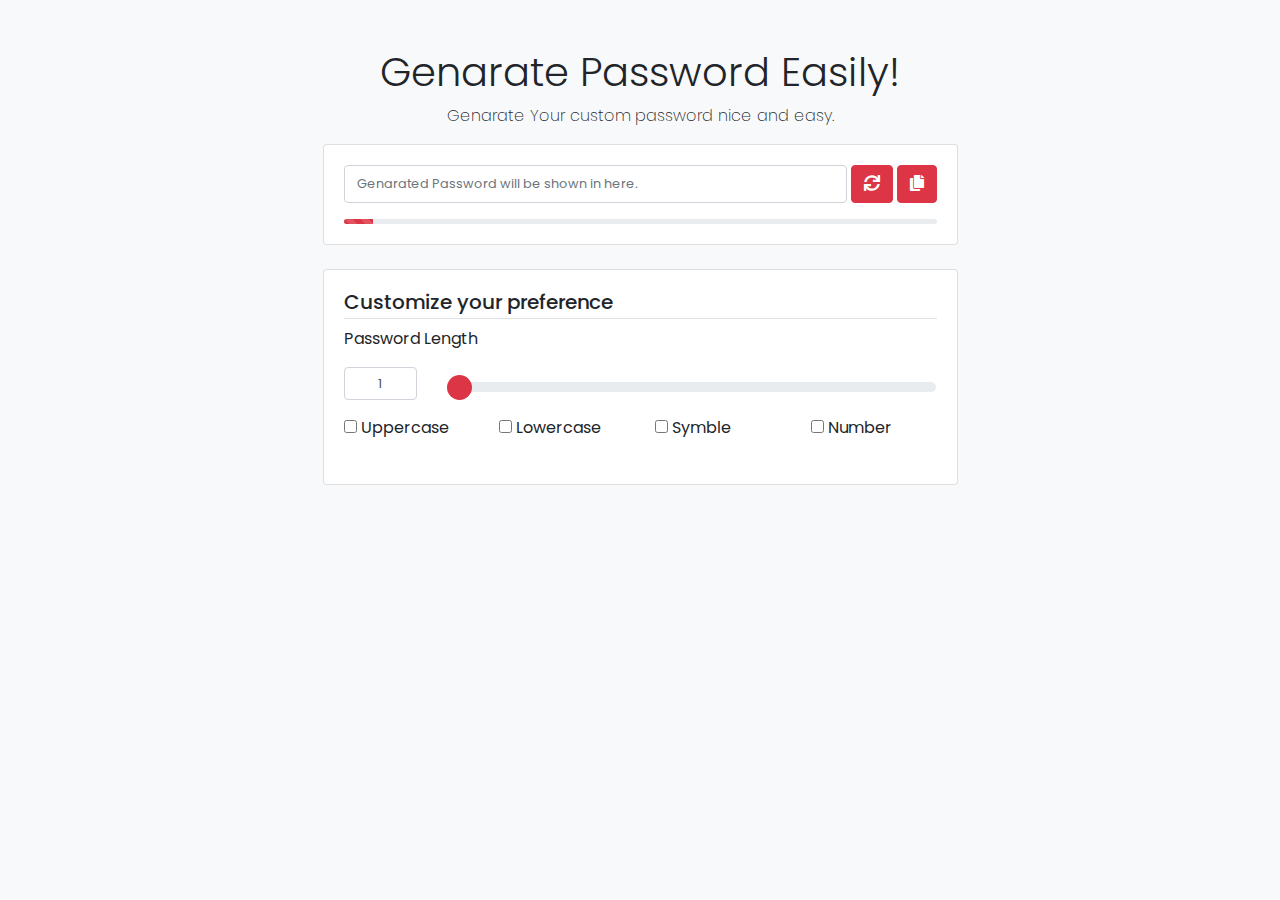
<file: index.html>
<!DOCTYPE html>
<html lang="en">

<head>
  <meta charset="UTF-8">
  <meta name="viewport" content="width=device-width, initial-scale=1.0">
  <meta http-equiv="X-UA-Compatible" content="ie=edge">
  <!-- Bootstrap CSS -->
  <link rel="stylesheet" href="https://stackpath.bootstrapcdn.com/bootstrap/4.1.3/css/bootstrap.min.css">
  <link rel="stylesheet" href="https://pro.fontawesome.com/releases/v5.10.0/css/all.css" />
  <link href="assets\styles\style.css" rel="stylesheet">
  <!-- Favicons -->
  <link rel="icon" href="assets\fabcon\favicon.ico" sizes="32x32" type="image/x-icon">
  <!-- Title -->
  <title>Password Genarator</title>
</head>

<body>

  <div class="wrapper bg-light">
    <div class="container py-5">
      <h1 class="text-center font-weight-300" font>Genarate Password Easily!</h1>
      <p class="text-center font-weight-200"> Genarate Your custom password nice and easy.</p>
      <div class="row justify-content-center">
        <div class="col-lg-7">
          <div class="card mx-auto">
            <div class="card-body">
              <form class="" action="index.html" method="post">
                <div class="form-group d-flex justify-content-between">
                  <input type="text" class="form-control font-size-small" id="genaratedPassword" placeholder="Genarated Password will be shown in here.">
                  <button type="button" name="button" class="btn btn-danger mx-1" id="resetPassword"><i class="fas fa-sync"></i></button>
                  <button type="button" name="button" class="btn btn-danger" data-clipboard-target="#genaratedPassword" id="copyPassword"><i class="fas fa-copy"></i></button>
                </div>
                <div class="progress mt-3" style="height: 5px;">
                  <div class="progress-bar progress-bar-striped bg-danger" id="passwordStrength" role="progressbar" style="width: 5%" aria-valuenow="10" aria-valuemin="1" aria-valuemax="50"></div>
                </div>
              </form>
            </div>
          </div>
          <div class="card mx-auto my-4">
            <div class="card-body">
              <h5 class="font-weight-800 border-bottom pb-1">Customize your preference</h5>
              <form class="" action="index.html" method="post">
                <div class="form-group">
                  <label for="exampleInputEmail1">Password Length</label>
                  <div class="row my-2">
                    <div class="col-3 col-md-2">
                      <input type="text" class="form-control text-center font-size-small" id="passwordDigit" value="1">
                    </div>
                    <div class="col-9 col-md-10 mt-2">
                      <div class="slidecontainer">
                        <input type="range" min="1" max="50" value="1" class="slider" id="myRange">
                      </div>
                    </div>
                  </div>
                  <div class="row my-3">
                    <div class="col">
                      <div class="row">
                        <div class="col">
                          <input type="checkbox" name="uppercase" value="" id="uppercase">
                          <label for="uppercase">Uppercase</label>
                        </div>
                        <div class="col">
                          <input type="checkbox" name="lowercase" value="" id="lowercase">
                          <label for="lowercase">Lowercase</label>
                        </div>
                      </div>
                    </div>
                    <div class="col">
                      <div class="row">
                        <div class="col">
                          <input type="checkbox" name="symble" value="" id="symble">
                          <label for="symble">Symble</label>
                        </div>
                        <div class="col">
                          <input type="checkbox" name="number" value="" id="number">
                          <label for="number">Number</label>
                        </div>
                      </div>
                    </div>
                  </div>
                </div>
              </form>
            </div>
          </div>
        </div>
      </div>
    </div>
  </div>

  <!-- Optional JavaScript -->
  <!-- jQuery first, then Popper.js, then Bootstrap JS -->
  <script src="https://code.jquery.com/jquery-3.3.1.slim.min.js"></script>
  <script src="https://cdnjs.cloudflare.com/ajax/libs/popper.js/1.14.3/umd/popper.min.js"></script>
  <script src="https://stackpath.bootstrapcdn.com/bootstrap/4.1.3/js/bootstrap.min.js"></script>
  <script type="text/javascript" src="assets\js\clipboard.min.js"></script>
  <script type="text/javascript" src="assets\js\script.js"></script>
</body>

</html>
</file>
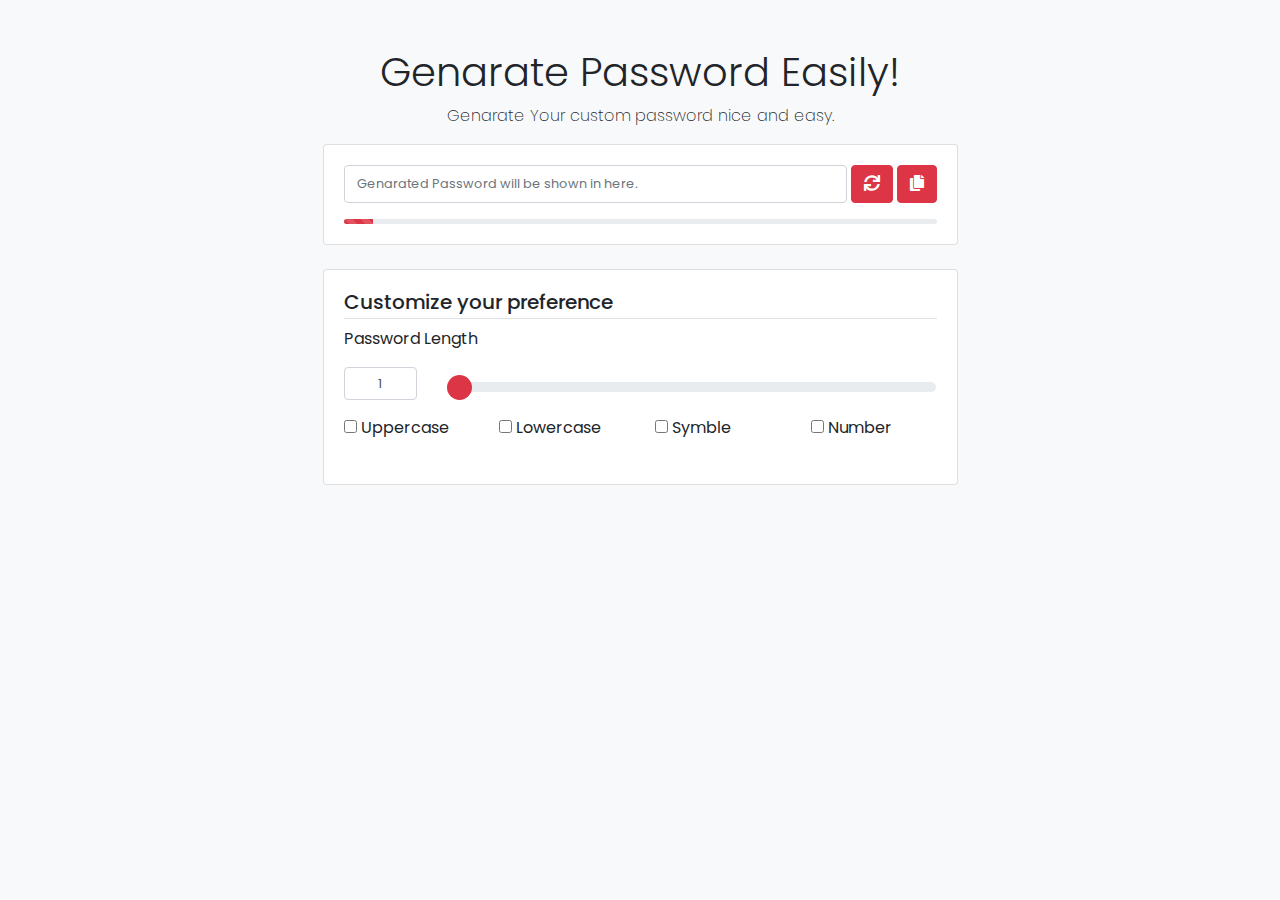
<file: password-generator/index.html>
<!DOCTYPE html>
<html lang="en">

<head>
  <meta charset="UTF-8">
  <meta name="viewport" content="width=device-width, initial-scale=1.0">
  <meta http-equiv="X-UA-Compatible" content="ie=edge">
  <!-- Bootstrap CSS -->
  <link rel="stylesheet" href="https://stackpath.bootstrapcdn.com/bootstrap/4.1.3/css/bootstrap.min.css">
  <link rel="stylesheet" href="https://pro.fontawesome.com/releases/v5.10.0/css/all.css" />
  <link href="..\assets\styles\style.css" rel="stylesheet">
  <!-- Favicons -->
  <link rel="icon" href="..\assets\fabcon\favicon.ico" sizes="32x32" type="image/x-icon">
  <!-- Title -->
  <title>Password Genarator</title>
</head>

<body>

  <div class="wrapper bg-light">
    <div class="container py-5">
      <h1 class="text-center font-weight-300" font>Genarate Password Easily!</h1>
      <p class="text-center font-weight-200"> Genarate Your custom password nice and easy.</p>
      <div class="row justify-content-center">
        <div class="col-lg-7">
          <div class="card mx-auto">
            <div class="card-body">
              <form class="" action="index.html" method="post">
                <div class="form-group d-flex justify-content-between">
                  <input type="text" class="form-control font-size-small" id="genaratedPassword" placeholder="Genarated Password will be shown in here.">
                  <button type="button" name="button" class="btn btn-danger mx-1" id="resetPassword"><i class="fas fa-sync"></i></button>
                  <button type="button" name="button" class="btn btn-danger" data-clipboard-target="#genaratedPassword" id="copyPassword"><i class="fas fa-copy"></i></button>
                </div>
                <div class="progress mt-3" style="height: 5px;">
                  <div class="progress-bar progress-bar-striped bg-danger" id="passwordStrength" role="progressbar" style="width: 5%" aria-valuenow="10" aria-valuemin="1" aria-valuemax="50"></div>
                </div>
              </form>
            </div>
          </div>
          <div class="card mx-auto my-4">
            <div class="card-body">
              <h5 class="font-weight-800 border-bottom pb-1">Customize your preference</h5>
              <form class="" action="index.html" method="post">
                <div class="form-group">
                  <label for="exampleInputEmail1">Password Length</label>
                  <div class="row my-2">
                    <div class="col-3 col-md-2">
                      <input type="text" class="form-control text-center font-size-small" id="passwordDigit" value="1">
                    </div>
                    <div class="col-9 col-md-10 mt-2">
                      <div class="slidecontainer">
                        <input type="range" min="1" max="50" value="1" class="slider" id="myRange">
                      </div>
                    </div>
                  </div>
                  <div class="row my-3">
                    <div class="col">
                      <div class="row">
                        <div class="col">
                          <input type="checkbox" name="uppercase" value="" id="uppercase">
                          <label for="uppercase">Uppercase</label>
                        </div>
                        <div class="col">
                          <input type="checkbox" name="lowercase" value="" id="lowercase">
                          <label for="lowercase">Lowercase</label>
                        </div>
                      </div>
                    </div>
                    <div class="col">
                      <div class="row">
                        <div class="col">
                          <input type="checkbox" name="symble" value="" id="symble">
                          <label for="symble">Symble</label>
                        </div>
                        <div class="col">
                          <input type="checkbox" name="number" value="" id="number">
                          <label for="number">Number</label>
                        </div>
                      </div>
                    </div>
                  </div>
                </div>
              </form>
            </div>
          </div>
        </div>
      </div>
    </div>
  </div>

  <!-- Optional JavaScript -->
  <!-- jQuery first, then Popper.js, then Bootstrap JS -->
  <script src="https://code.jquery.com/jquery-3.3.1.slim.min.js"></script>
  <script src="https://cdnjs.cloudflare.com/ajax/libs/popper.js/1.14.3/umd/popper.min.js"></script>
  <script src="https://stackpath.bootstrapcdn.com/bootstrap/4.1.3/js/bootstrap.min.js"></script>
  <script type="text/javascript" src="..\assets\js\clipboard.min.js"></script>
  <script type="text/javascript" src="..\assets\js\script.js"></script>
</body>

</html>
</file>
